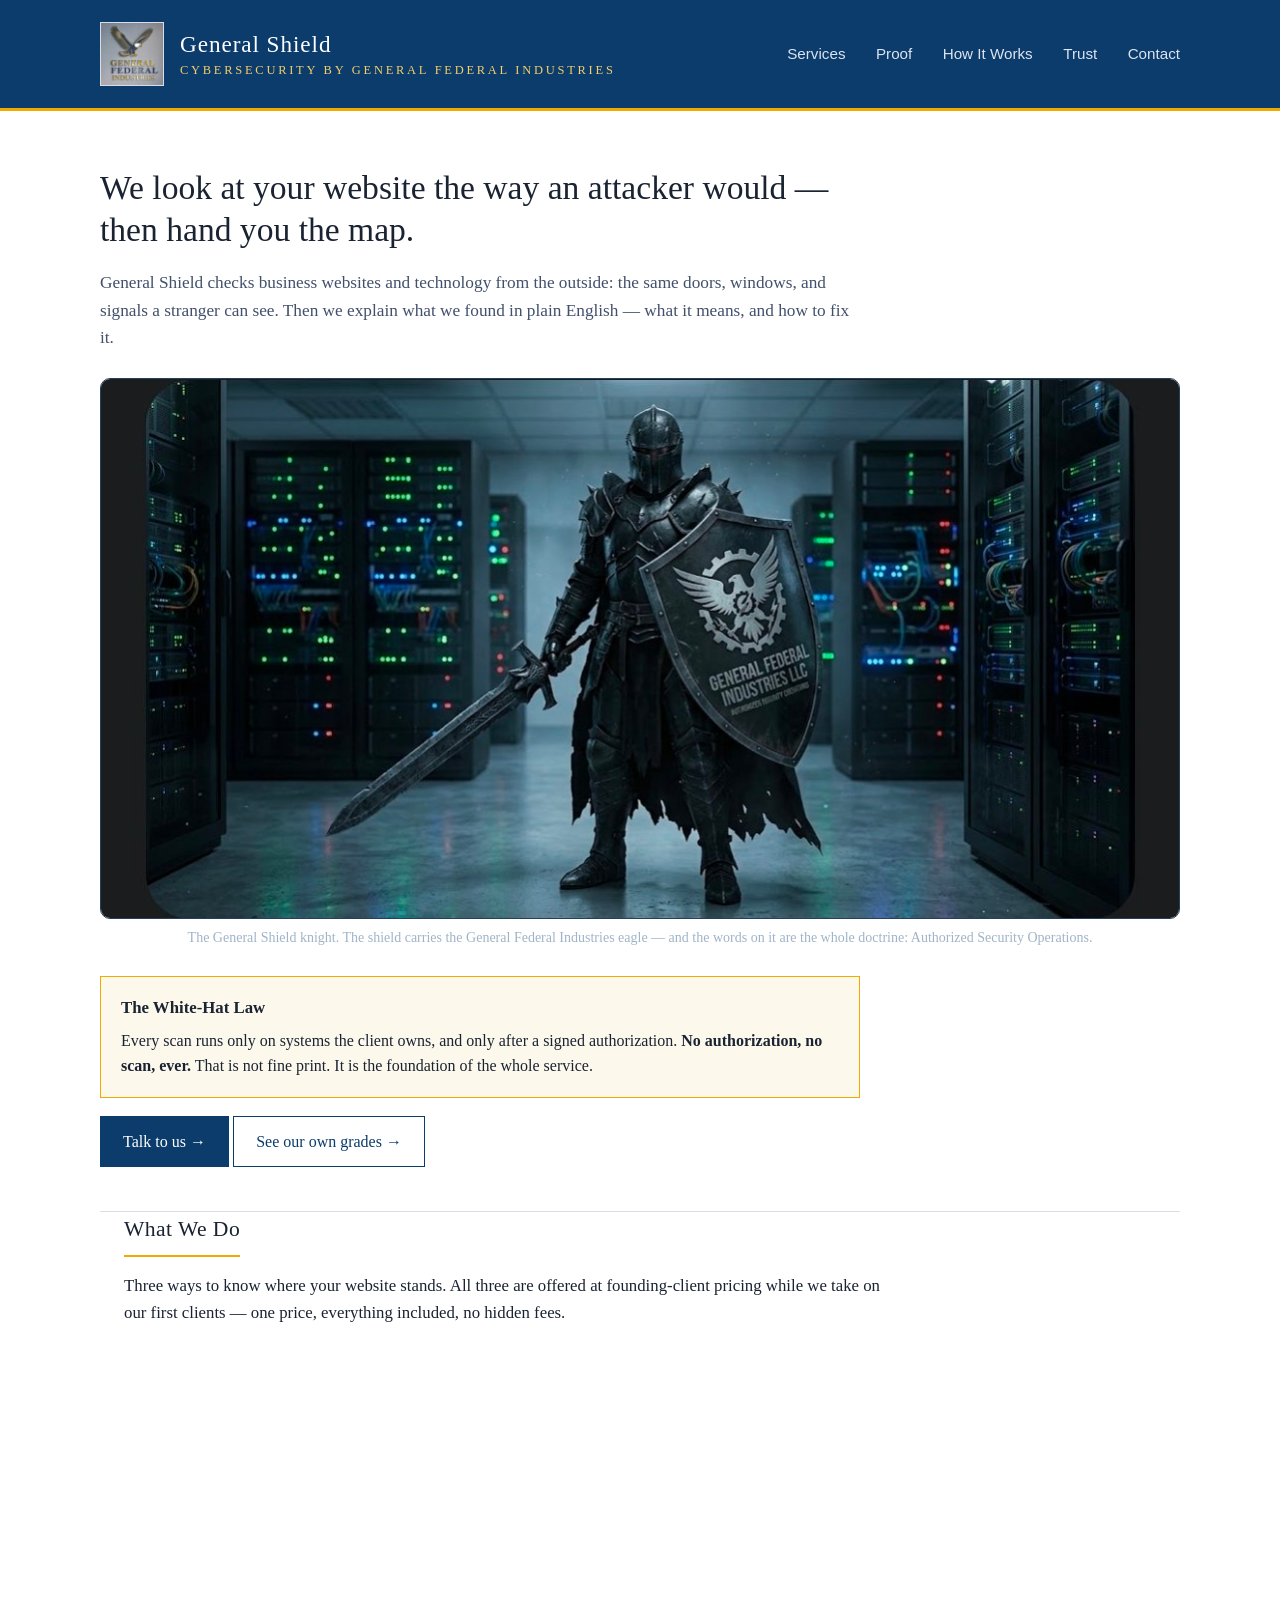
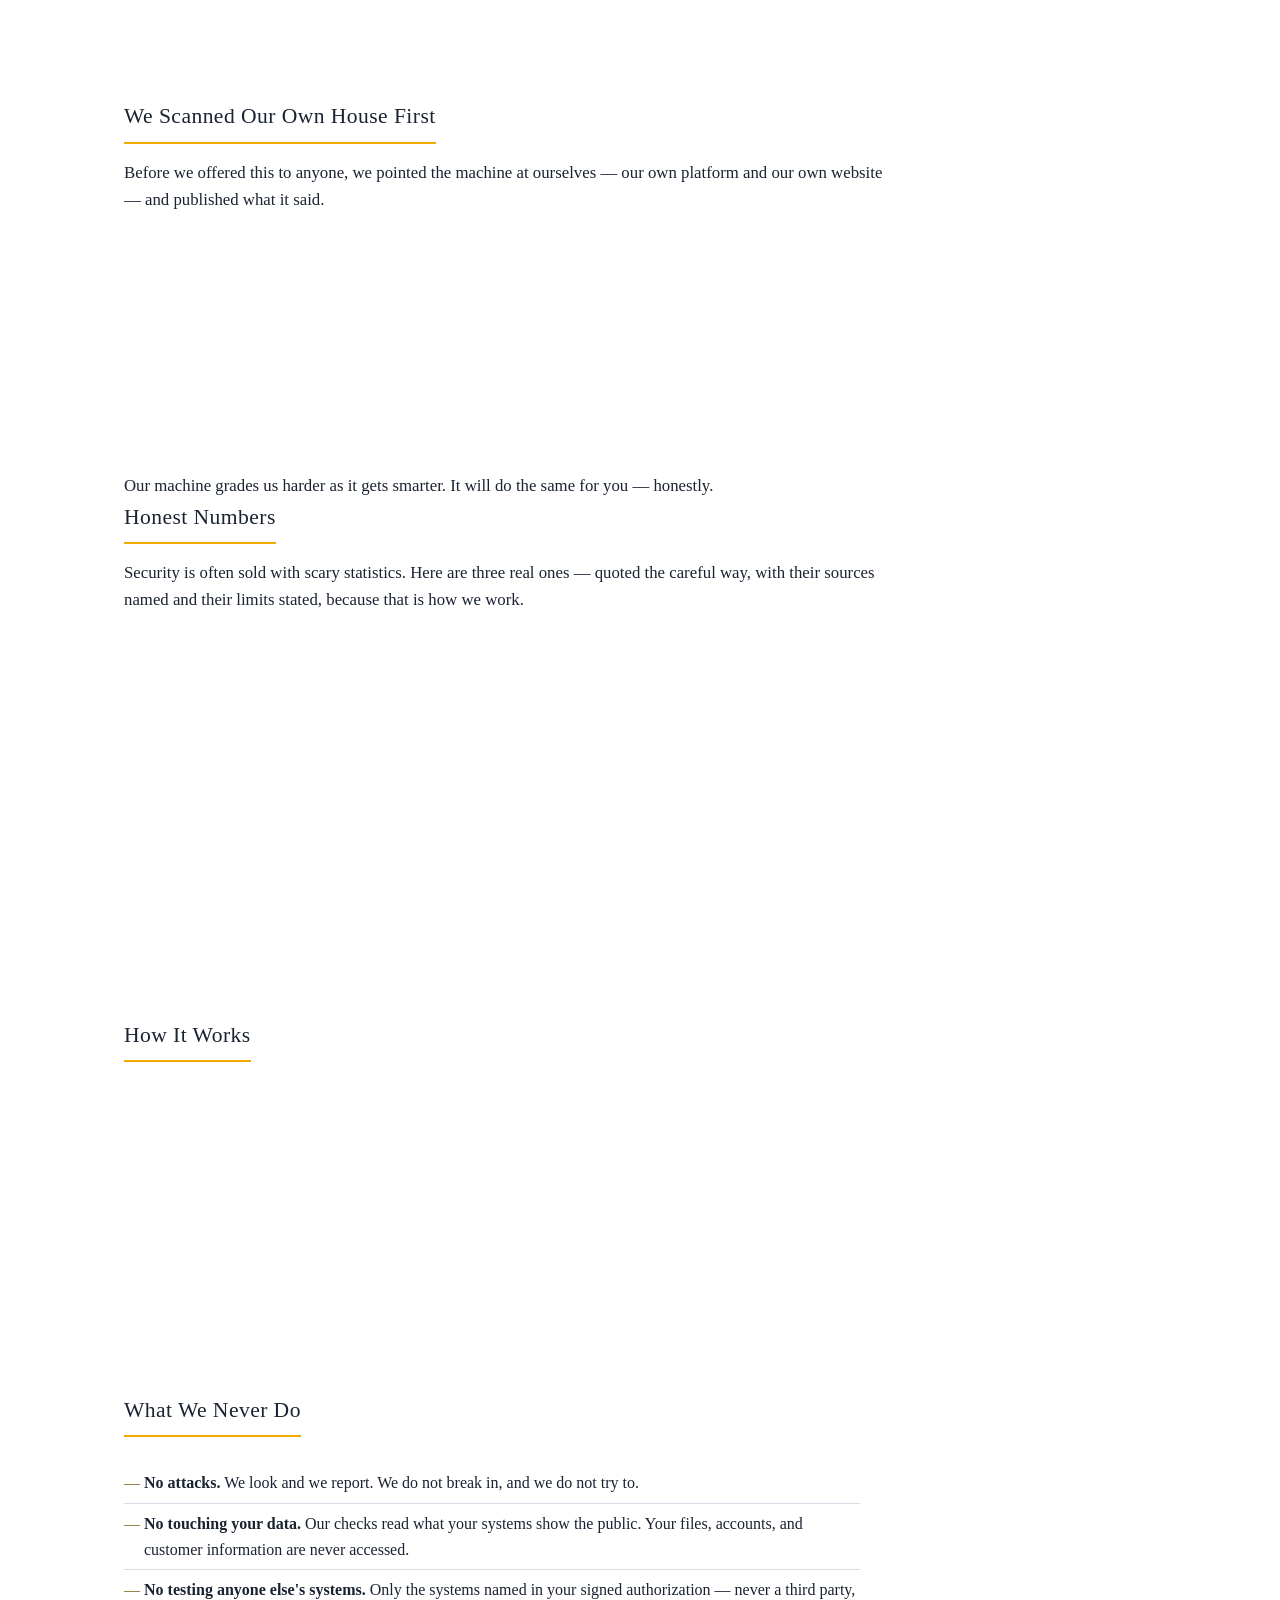
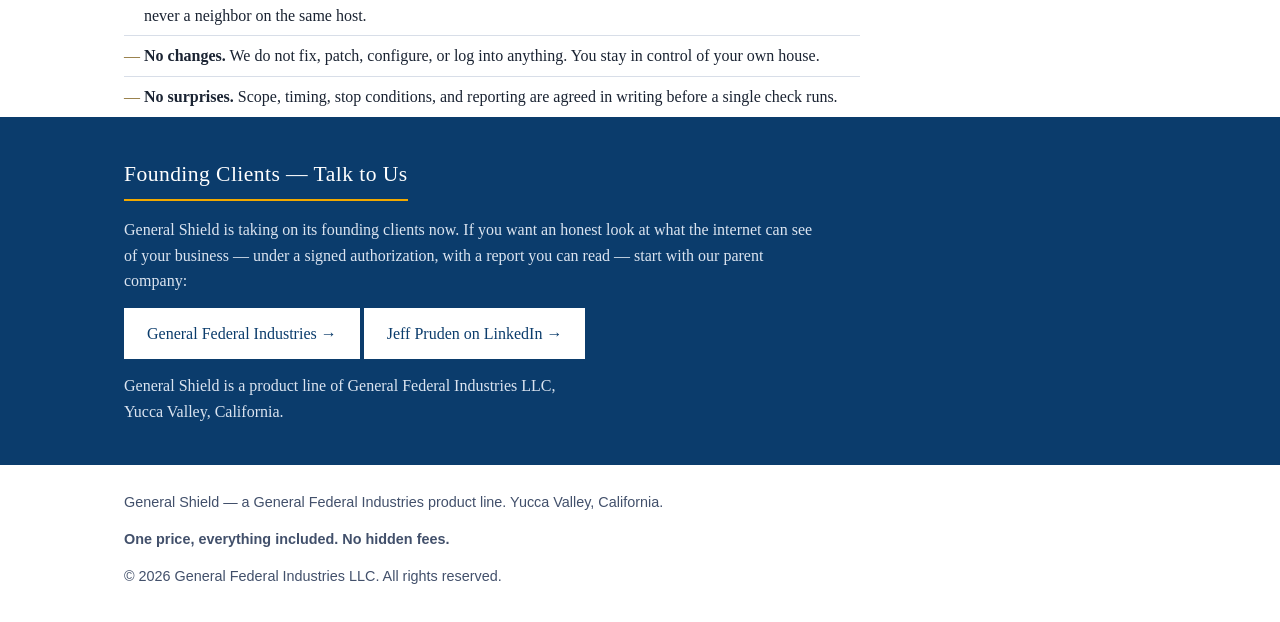
<file: index.html>
<!DOCTYPE html>
<html lang="en">
<head>
<meta charset="UTF-8">
<meta name="viewport" content="width=device-width, initial-scale=1.0">
<title>General Shield — Cybersecurity by General Federal Industries</title>
<meta name="description" content="General Shield is the cybersecurity product line of General Federal Industries. Authorized website security scans, plain-English reports, and monthly monitoring — white-hat only, with signed authorization first.">
<meta name="referrer" content="strict-origin-when-cross-origin">
<meta http-equiv="Content-Security-Policy" content="default-src 'self'; script-src 'self'; style-src 'self'; img-src 'self' data:; font-src 'self'; connect-src 'self'; object-src 'none'; base-uri 'self'; form-action 'self'">
<link rel="stylesheet" href="styles.css">
</head>
<body>

<header>
  <div class="wrap topbar">
    <div class="brand">
      <img class="brand-logo" src="gfi-logo.png" alt="General Federal Industries — gold eagle logo" width="1600" height="1600">
      <div class="firm">General Shield
        <small>Cybersecurity by General Federal Industries</small>
      </div>
    </div>
    <nav class="sans">
      <a href="#services">Services</a>
      <a href="#proof">Proof</a>
      <a href="#how">How It Works</a>
      <a href="trust.html">Trust</a>
      <a href="#contact">Contact</a>
    </nav>
  </div>
  <div class="rule"></div>
</header>

<div class="wrap hero">
  <h1>We look at your website the way an attacker would — then hand you the map.</h1>
  <p>General Shield checks business websites and technology from the outside: the same doors, windows, and signals a stranger can see. Then we explain what we found in plain English — what it means, and how to fix it.</p>
  <figure class="knight">
    <img src="general-shield-knight.jpg" alt="The General Shield knight — black armor, sword and shield bearing the General Federal Industries eagle — standing guard in a server room">
    <figcaption>The General Shield knight. The shield carries the General Federal Industries eagle — and the words on it are the whole doctrine: Authorized Security Operations.</figcaption>
  </figure>
  <div class="law">
    <h3>The White-Hat Law</h3>
    <p>Every scan runs only on systems the client owns, and only after a signed authorization. <strong>No authorization, no scan, ever.</strong> That is not fine print. It is the foundation of the whole service.</p>
  </div>
  <p class="mt20"><a class="btn" href="#contact">Talk to us &rarr;</a> <a class="btn secondary" href="#proof">See our own grades &rarr;</a></p>
</div>

<section class="wrap" id="services">
  <h2>What We Do</h2>
  <p class="lead">Three ways to know where your website stands. All three are offered at founding-client pricing while we take on our first clients — one price, everything included, no hidden fees.</p>
  <div class="grid">
    <div class="card reveal">
      <h3>1. Instant Check</h3>
      <p>A free first look at the signals anyone on the internet can already see: your security headers, your encryption (TLS), and whether your email is protected against impersonation. Quick, honest, and a good place to start.</p>
      <p class="mt14"><strong>Its limits, plainly:</strong> Public signals only — what anyone can see from the street. It does not test passwords, logins, or anything behind your door.</p>
    </div>
    <div class="card reveal">
      <h3>2. Deep Scan + Plain-English Report</h3>
      <p>The full check — open doors, exposed services, outdated signals, and the public weak spots — written up in a report a business owner can actually read. Every finding says what we found, what it means, and how to fix it. No jargon walls.</p>
    </div>
    <div class="card reveal">
      <h3>3. Monthly Watch</h3>
      <p>Websites change, and new problems show up quietly. Monthly Watch re-checks your site on a schedule and flags new issues early, so a small fix never gets the chance to become a bad week.</p>
    </div>
  </div>
</section>

<section class="wrap" id="proof">
  <h2>We Scanned Our Own House First</h2>
  <p class="lead">Before we offered this to anyone, we pointed the machine at ourselves — our own platform and our own website — and published what it said.</p>
  <div class="grid">
    <div class="card reveal">
      <p class="grade">C &rarr; D</p>
      <h3>Our own platform: GeneralOS</h3>
      <p>Our CRM platform graded C on the first version of the engine. When the stronger second version learned to map open ports and services, it found more surface on our own house — and the grade dropped to D. Nobody here softened the number.</p>
    </div>
    <div class="card reveal">
      <p class="grade">F</p>
      <h3>Our own public website</h3>
      <p>Our public company website scored lower still — an F — partly because its hosting platform does not let owners set the protections our scanner looks for. We say so plainly, because that is the job.</p>
    </div>
  </div>
  <p class="mt20 lead">Our machine grades us harder as it gets smarter. It will do the same for you — honestly.</p>
</section>

<section class="wrap" id="numbers">
  <h2>Honest Numbers</h2>
  <p class="lead">Security is often sold with scary statistics. Here are three real ones — quoted the careful way, with their sources named and their limits stated, because that is how we work.</p>
  <div class="grid">
    <div class="card reveal">
      <p class="grade">88%</p>
      <h3>Ransomware in small-business breaches</h3>
      <p>Ransomware was involved in 88% of the small and mid-sized business breaches Verizon analysed in its 2025 Data Breach Investigations Report (DBIR). Note the wording: 88% of the <em>breaches</em> — not 88% of businesses — versus 39% at large organisations.</p>
      <p class="mt14">Source: Verizon DBIR 2025.</p>
    </div>
    <div class="card reveal">
      <p class="grade">43%</p>
      <h3>UK businesses that spotted an attack</h3>
      <p>43% of UK businesses identified a cyber breach or attack in the previous 12 months, most of them phishing. The same survey series' stricter cybercrime measure is 19% — the 43% counts phishing attempts, including emails nobody opened. Both numbers are true; they measure different things.</p>
      <p class="mt14">Source: UK Government Cyber Security Breaches Survey 2025.</p>
    </div>
    <div class="card reveal">
      <p class="grade">2 in 3</p>
      <h3>Have no regular check at all</h3>
      <p>Only 34% of small and mid-sized businesses do vulnerability scanning, and only 32% do penetration testing — so roughly two-thirds have no regular check of what the internet can see of them.</p>
      <p class="mt14">Source: VikingCloud 2026 SMB Threat Landscape Report (a vendor survey).</p>
    </div>
  </div>
</section>

<section class="wrap" id="how">
  <h2>How It Works</h2>
  <div class="grid steps">
    <div class="card reveal">
      <p class="step-num">1</p>
      <h3>Sign a one-page authorization</h3>
      <p>A short, plain document names exactly which systems are yours and in bounds. Nothing runs before it is signed.</p>
    </div>
    <div class="card reveal">
      <p class="step-num">2</p>
      <h3>We scan inside an agreed window</h3>
      <p>The rules of engagement are in writing before anything runs — what we check, when we check it, and when we stop and call you.</p>
    </div>
    <div class="card reveal">
      <p class="step-num">3</p>
      <h3>You get the plain-English report</h3>
      <p>Every finding explained: what we found, what it means for your business, and how to fix it, in order of importance.</p>
    </div>
    <div class="card reveal">
      <p class="step-num">4</p>
      <h3>You decide what to fix</h3>
      <p>We never change anything on your systems. The report is the map — what gets fixed, and by whom, is always your call.</p>
    </div>
  </div>
</section>

<section class="wrap" id="never">
  <h2>What We Never Do</h2>
  <ul class="plain">
    <li><strong>No attacks.</strong> We look and we report. We do not break in, and we do not try to.</li>
    <li><strong>No touching your data.</strong> Our checks read what your systems show the public. Your files, accounts, and customer information are never accessed.</li>
    <li><strong>No testing anyone else's systems.</strong> Only the systems named in your signed authorization — never a third party, never a neighbor on the same host.</li>
    <li><strong>No changes.</strong> We do not fix, patch, configure, or log into anything. You stay in control of your own house.</li>
    <li><strong>No surprises.</strong> Scope, timing, stop conditions, and reporting are agreed in writing before a single check runs.</li>
  </ul>
</section>

<div class="cta" id="contact">
  <div class="wrap">
    <h2>Founding Clients — Talk to Us</h2>
    <p>General Shield is taking on its founding clients now. If you want an honest look at what the internet can see of your business — under a signed authorization, with a report you can read — start with our parent company:</p>
    <p class="mt14"><a class="btn light" href="https://jman350z.github.io/general-federal-industries/" target="_blank" rel="noopener">General Federal Industries &rarr;</a> <a class="btn light" href="https://www.linkedin.com/in/jeff-pruden-a96ab2b3/" target="_blank" rel="noopener">Jeff Pruden on LinkedIn &rarr;</a></p>
    <p class="mt14">General Shield is a product line of General Federal Industries LLC,<br>Yucca Valley, California.</p>
  </div>
</div>

<footer>
  <div class="wrap sans">
    <p>General Shield — a General Federal Industries product line. Yucca Valley, California.</p>
    <p class="mt14"><strong>One price, everything included. No hidden fees.</strong></p>
    <p class="mt14">&copy; <span id="year">2026</span> General Federal Industries LLC. All rights reserved.</p>
  </div>
</footer>

<script src="site.js"></script>
</body>
</html>
</file>
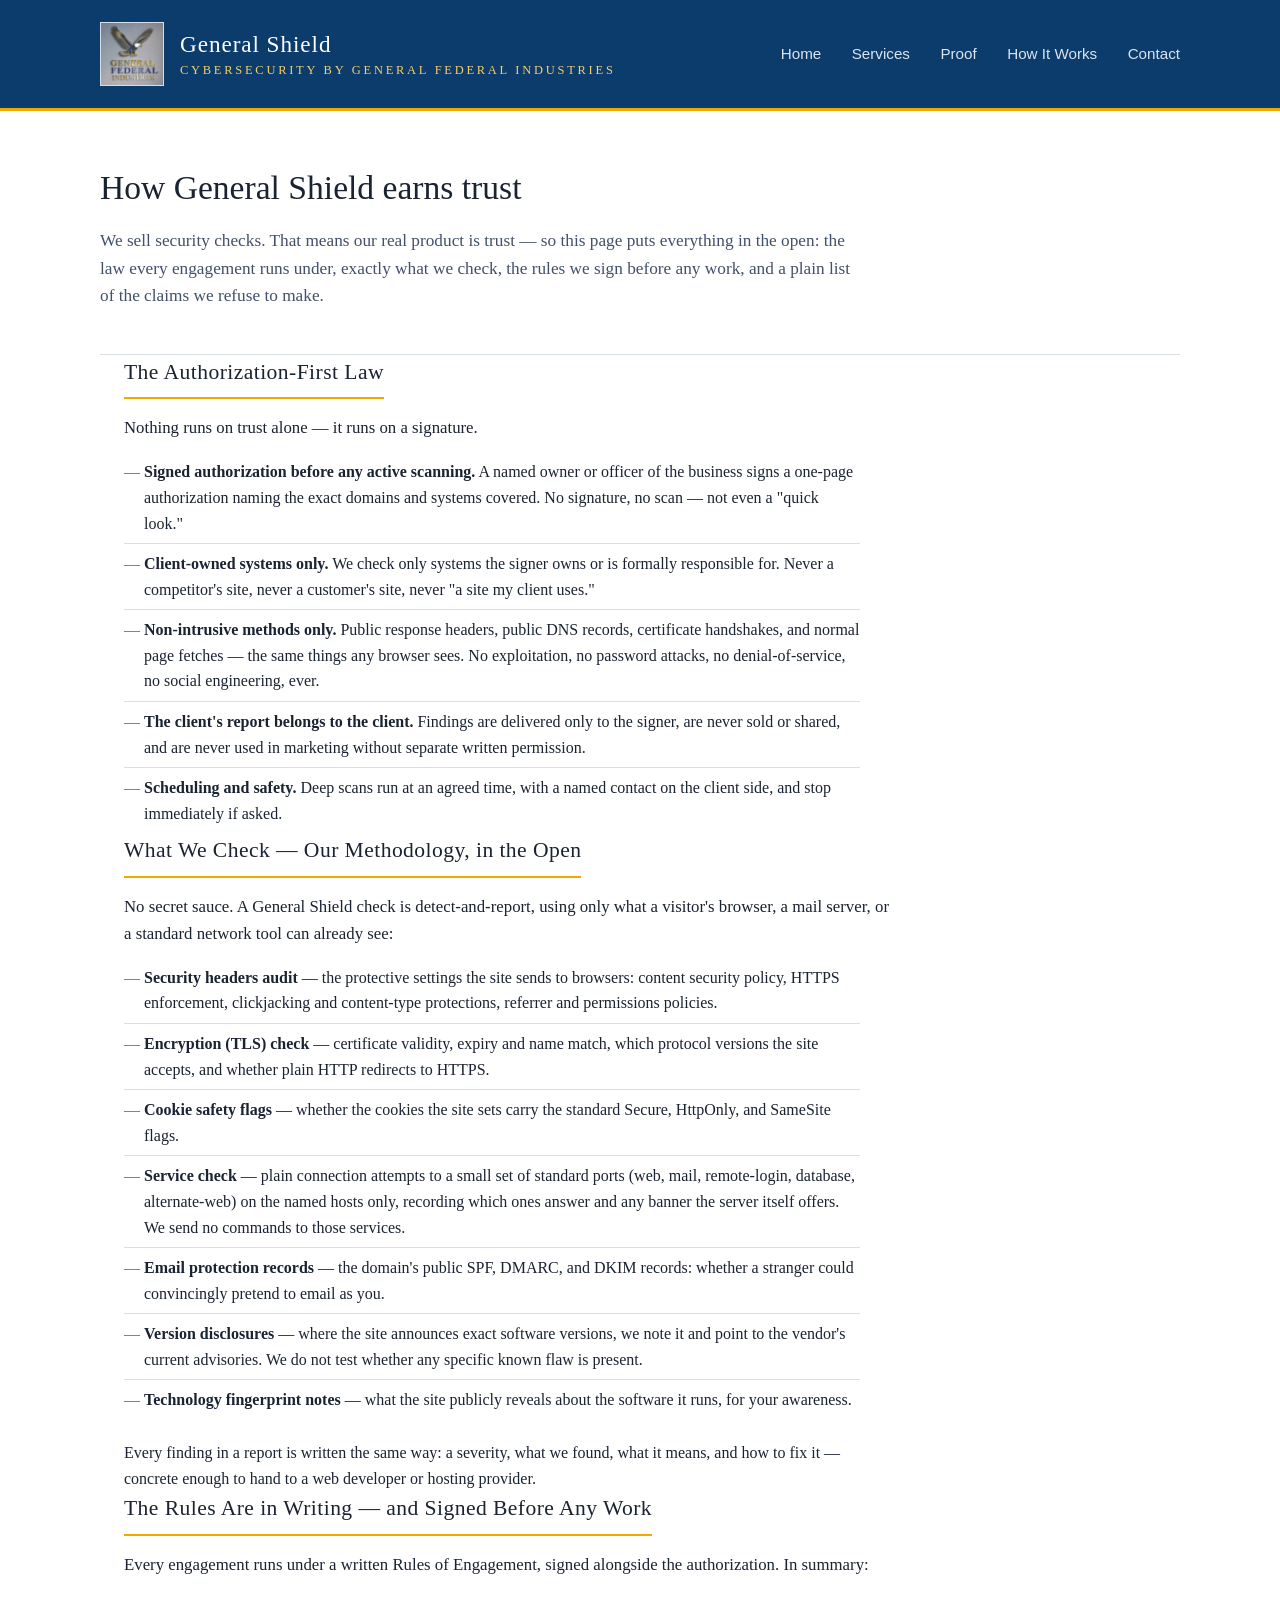
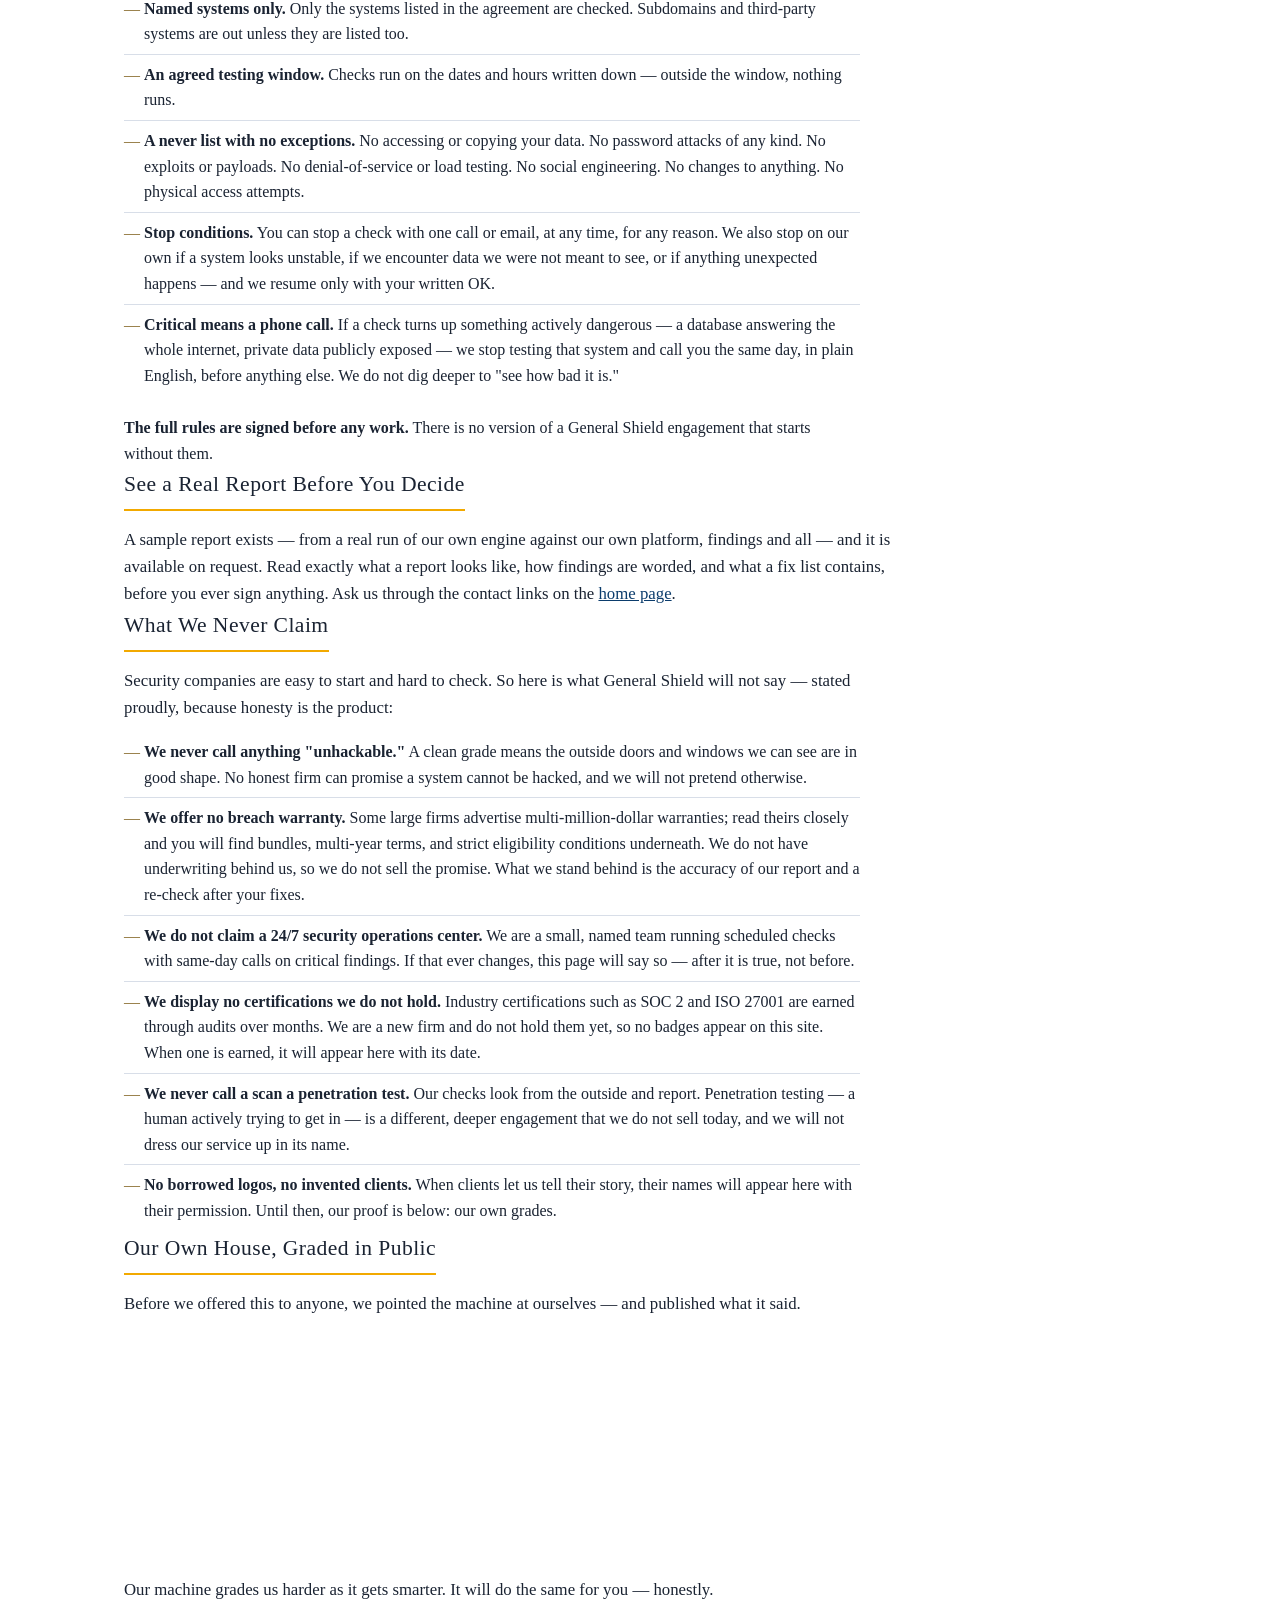
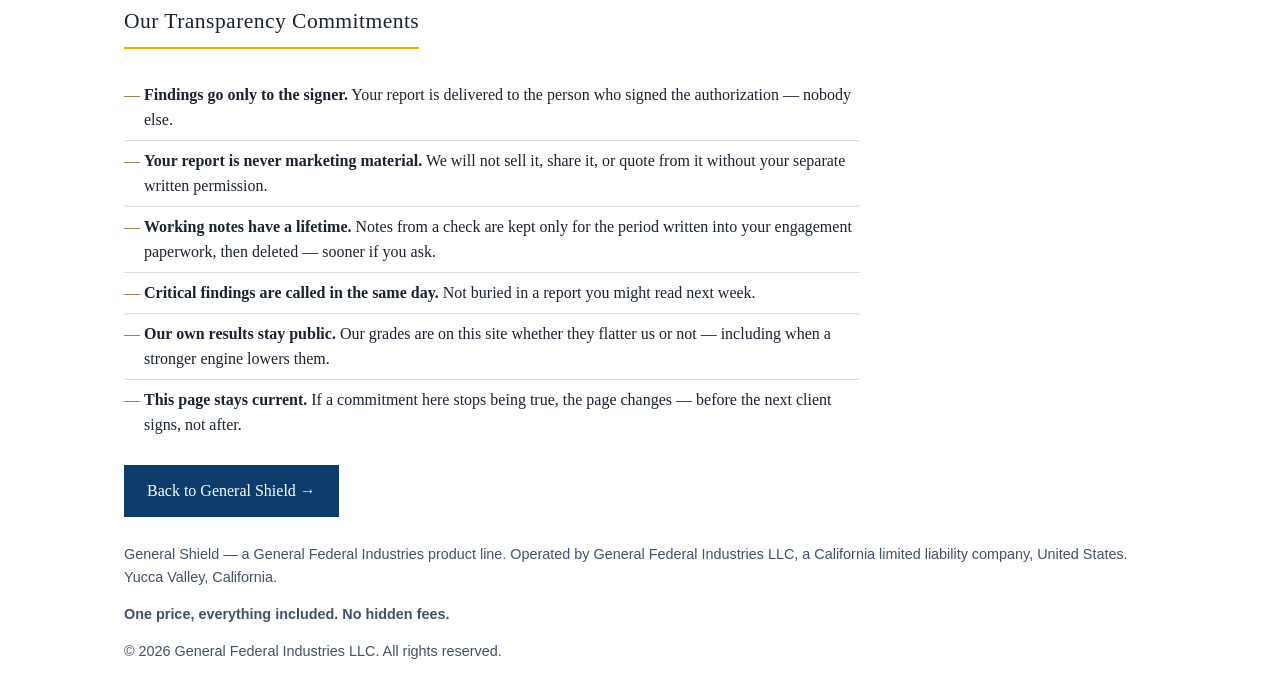
<file: trust.html>
<!DOCTYPE html>
<html lang="en">
<head>
<meta charset="UTF-8">
<meta name="viewport" content="width=device-width, initial-scale=1.0">
<title>Trust — General Shield, Cybersecurity by General Federal Industries</title>
<meta name="description" content="How General Shield earns trust: a signed authorization before any check, a published methodology, written rules of engagement, a sample report on request, and a plain list of what we never claim.">
<meta name="referrer" content="strict-origin-when-cross-origin">
<meta http-equiv="Content-Security-Policy" content="default-src 'self'; script-src 'self'; style-src 'self'; img-src 'self' data:; font-src 'self'; connect-src 'self'; object-src 'none'; base-uri 'self'; form-action 'self'">
<link rel="stylesheet" href="styles.css">
</head>
<body>

<header>
  <div class="wrap topbar">
    <div class="brand">
      <img class="brand-logo" src="gfi-logo.png" alt="General Federal Industries — gold eagle logo" width="1600" height="1600">
      <div class="firm">General Shield
        <small>Cybersecurity by General Federal Industries</small>
      </div>
    </div>
    <nav class="sans">
      <a href="index.html">Home</a>
      <a href="index.html#services">Services</a>
      <a href="index.html#proof">Proof</a>
      <a href="index.html#how">How It Works</a>
      <a href="index.html#contact">Contact</a>
    </nav>
  </div>
  <div class="rule"></div>
</header>

<div class="wrap hero">
  <h1>How General Shield earns trust</h1>
  <p>We sell security checks. That means our real product is trust — so this page puts everything in the open: the law every engagement runs under, exactly what we check, the rules we sign before any work, and a plain list of the claims we refuse to make.</p>
</div>

<section class="wrap" id="law">
  <h2>The Authorization-First Law</h2>
  <p class="lead">Nothing runs on trust alone — it runs on a signature.</p>
  <ul class="plain">
    <li><strong>Signed authorization before any active scanning.</strong> A named owner or officer of the business signs a one-page authorization naming the exact domains and systems covered. No signature, no scan — not even a "quick look."</li>
    <li><strong>Client-owned systems only.</strong> We check only systems the signer owns or is formally responsible for. Never a competitor's site, never a customer's site, never "a site my client uses."</li>
    <li><strong>Non-intrusive methods only.</strong> Public response headers, public DNS records, certificate handshakes, and normal page fetches — the same things any browser sees. No exploitation, no password attacks, no denial-of-service, no social engineering, ever.</li>
    <li><strong>The client's report belongs to the client.</strong> Findings are delivered only to the signer, are never sold or shared, and are never used in marketing without separate written permission.</li>
    <li><strong>Scheduling and safety.</strong> Deep scans run at an agreed time, with a named contact on the client side, and stop immediately if asked.</li>
  </ul>
</section>

<section class="wrap" id="method">
  <h2>What We Check — Our Methodology, in the Open</h2>
  <p class="lead">No secret sauce. A General Shield check is detect-and-report, using only what a visitor's browser, a mail server, or a standard network tool can already see:</p>
  <ul class="plain">
    <li><strong>Security headers audit</strong> — the protective settings the site sends to browsers: content security policy, HTTPS enforcement, clickjacking and content-type protections, referrer and permissions policies.</li>
    <li><strong>Encryption (TLS) check</strong> — certificate validity, expiry and name match, which protocol versions the site accepts, and whether plain HTTP redirects to HTTPS.</li>
    <li><strong>Cookie safety flags</strong> — whether the cookies the site sets carry the standard Secure, HttpOnly, and SameSite flags.</li>
    <li><strong>Service check</strong> — plain connection attempts to a small set of standard ports (web, mail, remote-login, database, alternate-web) on the named hosts only, recording which ones answer and any banner the server itself offers. We send no commands to those services.</li>
    <li><strong>Email protection records</strong> — the domain's public SPF, DMARC, and DKIM records: whether a stranger could convincingly pretend to email as you.</li>
    <li><strong>Version disclosures</strong> — where the site announces exact software versions, we note it and point to the vendor's current advisories. We do not test whether any specific known flaw is present.</li>
    <li><strong>Technology fingerprint notes</strong> — what the site publicly reveals about the software it runs, for your awareness.</li>
  </ul>
  <p class="mt20">Every finding in a report is written the same way: a severity, what we found, what it means, and how to fix it — concrete enough to hand to a web developer or hosting provider.</p>
</section>

<section class="wrap" id="rules">
  <h2>The Rules Are in Writing — and Signed Before Any Work</h2>
  <p class="lead">Every engagement runs under a written Rules of Engagement, signed alongside the authorization. In summary:</p>
  <ul class="plain">
    <li><strong>Named systems only.</strong> Only the systems listed in the agreement are checked. Subdomains and third-party systems are out unless they are listed too.</li>
    <li><strong>An agreed testing window.</strong> Checks run on the dates and hours written down — outside the window, nothing runs.</li>
    <li><strong>A never list with no exceptions.</strong> No accessing or copying your data. No password attacks of any kind. No exploits or payloads. No denial-of-service or load testing. No social engineering. No changes to anything. No physical access attempts.</li>
    <li><strong>Stop conditions.</strong> You can stop a check with one call or email, at any time, for any reason. We also stop on our own if a system looks unstable, if we encounter data we were not meant to see, or if anything unexpected happens — and we resume only with your written OK.</li>
    <li><strong>Critical means a phone call.</strong> If a check turns up something actively dangerous — a database answering the whole internet, private data publicly exposed — we stop testing that system and call you the same day, in plain English, before anything else. We do not dig deeper to "see how bad it is."</li>
  </ul>
  <p class="mt20"><strong>The full rules are signed before any work.</strong> There is no version of a General Shield engagement that starts without them.</p>
</section>

<section class="wrap" id="sample">
  <h2>See a Real Report Before You Decide</h2>
  <p class="lead">A sample report exists — from a real run of our own engine against our own platform, findings and all — and it is available on request. Read exactly what a report looks like, how findings are worded, and what a fix list contains, before you ever sign anything. Ask us through the contact links on the <a href="index.html#contact">home page</a>.</p>
</section>

<section class="wrap" id="never-claim">
  <h2>What We Never Claim</h2>
  <p class="lead">Security companies are easy to start and hard to check. So here is what General Shield will not say — stated proudly, because honesty is the product:</p>
  <ul class="plain">
    <li><strong>We never call anything "unhackable."</strong> A clean grade means the outside doors and windows we can see are in good shape. No honest firm can promise a system cannot be hacked, and we will not pretend otherwise.</li>
    <li><strong>We offer no breach warranty.</strong> Some large firms advertise multi-million-dollar warranties; read theirs closely and you will find bundles, multi-year terms, and strict eligibility conditions underneath. We do not have underwriting behind us, so we do not sell the promise. What we stand behind is the accuracy of our report and a re-check after your fixes.</li>
    <li><strong>We do not claim a 24/7 security operations center.</strong> We are a small, named team running scheduled checks with same-day calls on critical findings. If that ever changes, this page will say so — after it is true, not before.</li>
    <li><strong>We display no certifications we do not hold.</strong> Industry certifications such as SOC 2 and ISO 27001 are earned through audits over months. We are a new firm and do not hold them yet, so no badges appear on this site. When one is earned, it will appear here with its date.</li>
    <li><strong>We never call a scan a penetration test.</strong> Our checks look from the outside and report. Penetration testing — a human actively trying to get in — is a different, deeper engagement that we do not sell today, and we will not dress our service up in its name.</li>
    <li><strong>No borrowed logos, no invented clients.</strong> When clients let us tell their story, their names will appear here with their permission. Until then, our proof is below: our own grades.</li>
  </ul>
</section>

<section class="wrap" id="own-grades">
  <h2>Our Own House, Graded in Public</h2>
  <p class="lead">Before we offered this to anyone, we pointed the machine at ourselves — and published what it said.</p>
  <div class="grid">
    <div class="card reveal">
      <p class="grade">C &rarr; D</p>
      <h3>Our own platform: GeneralOS</h3>
      <p>Our CRM platform graded C on the first version of the engine. When the stronger second version learned to map open ports and services, it found more surface on our own house — and the grade dropped to D. Nobody here softened the number.</p>
    </div>
    <div class="card reveal">
      <p class="grade">F</p>
      <h3>Our own public website</h3>
      <p>Our public company website scored lower still — an F — partly because its hosting platform does not let owners set the protections our scanner looks for. We say so plainly, because that is the job.</p>
    </div>
  </div>
  <p class="mt20 lead">Our machine grades us harder as it gets smarter. It will do the same for you — honestly.</p>
</section>

<section class="wrap" id="commitments">
  <h2>Our Transparency Commitments</h2>
  <ul class="plain">
    <li><strong>Findings go only to the signer.</strong> Your report is delivered to the person who signed the authorization — nobody else.</li>
    <li><strong>Your report is never marketing material.</strong> We will not sell it, share it, or quote from it without your separate written permission.</li>
    <li><strong>Working notes have a lifetime.</strong> Notes from a check are kept only for the period written into your engagement paperwork, then deleted — sooner if you ask.</li>
    <li><strong>Critical findings are called in the same day.</strong> Not buried in a report you might read next week.</li>
    <li><strong>Our own results stay public.</strong> Our grades are on this site whether they flatter us or not — including when a stronger engine lowers them.</li>
    <li><strong>This page stays current.</strong> If a commitment here stops being true, the page changes — before the next client signs, not after.</li>
  </ul>
  <p class="mt20"><a class="btn" href="index.html">Back to General Shield &rarr;</a></p>
</section>

<footer>
  <div class="wrap sans">
    <p>General Shield — a General Federal Industries product line. Operated by General Federal Industries LLC, a California limited liability company, United States. Yucca Valley, California.</p>
    <p class="mt14"><strong>One price, everything included. No hidden fees.</strong></p>
    <p class="mt14">&copy; <span id="year">2026</span> General Federal Industries LLC. All rights reserved.</p>
  </div>
</footer>

<script src="site.js"></script>
</body>
</html>
</file>
<file: styles.css>
/* General Shield — microsite styles.
   Family of the General Federal Industries site: same layout patterns
   (topbar, gold rule, serif body, card grid, navy call-to-action band),
   with the GFI brand colors — navy #0B3C6C, gold #F2A900.
   All presentation lives here so the page can run under a strict
   Content-Security-Policy (style-src 'self'). */
:root{
  --ink:#1a2332; --navy:#0B3C6C; --navy-dark:#16283f; --slate:#42506b; --line:#d8dee8;
  --accent:#F2A900; --accent-deep:#8a6d2f; --bg:#ffffff; --panel:#f4f6f9; --max:1080px;
}
*{margin:0;padding:0;box-sizing:border-box}
body{font-family:Georgia,'Times New Roman',serif;color:var(--ink);background:var(--bg);line-height:1.6}
.sans{font-family:-apple-system,'Segoe UI',Helvetica,Arial,sans-serif}
header{background:var(--navy);color:#fff}
.wrap{max-width:var(--max);margin:0 auto;padding:0 24px}
.topbar{display:flex;flex-wrap:wrap;align-items:center;justify-content:space-between;gap:12px;padding:22px 0}
.brand{display:flex;align-items:center;gap:16px}
.brand-logo{display:block;width:64px;height:64px;border:1px solid var(--line);background:#fff}
.firm{font-size:1.45rem;letter-spacing:.04em;line-height:1.25}
.firm small{display:block;font-size:.78rem;letter-spacing:.22em;text-transform:uppercase;color:#f5cf6b;margin-top:4px}
nav a{color:#dbe4f0;text-decoration:none;font-size:.95rem;margin-left:26px}
nav a:hover{color:#fff;text-decoration:underline}
nav a.active{color:var(--accent);text-decoration:underline}
.rule{height:3px;background:var(--accent)}
.hero{padding:56px 0 44px;border-bottom:1px solid var(--line)}
.hero h1{font-size:2.1rem;font-weight:normal;line-height:1.25;max-width:22em}
.hero p{margin-top:18px;font-size:1.08rem;color:var(--slate);max-width:44em}
.law{border:1px solid var(--accent);background:#fdf8ec;padding:18px 20px;max-width:760px;margin-top:26px}
.law h3{font-size:1.05rem;margin-bottom:6px}
.law p{margin-top:0;font-size:1rem;color:var(--ink);max-width:none}
section{padding:44px 0}
h2{font-size:1.35rem;font-weight:normal;letter-spacing:.02em;margin-bottom:16px;padding-bottom:8px;border-bottom:2px solid var(--accent);display:inline-block}
p.lead{font-size:1.05rem;color:var(--ink);max-width:46em}
p{max-width:46em}
.mt14{margin-top:14px}
.mt20{margin-top:20px}
.grid{display:grid;grid-template-columns:repeat(auto-fit,minmax(280px,1fr));gap:22px;margin-top:22px}
.grid.steps{grid-template-columns:repeat(auto-fit,minmax(220px,1fr))}
.card{background:var(--panel);border:1px solid var(--line);padding:24px}
.card h3{font-size:1.08rem;font-weight:bold;margin-bottom:8px}
.card p{color:var(--slate);font-size:.98rem;max-width:none}
.grade{font-size:2rem;font-weight:bold;color:var(--navy);letter-spacing:.03em;margin-bottom:6px}
.step-num{display:inline-block;font-size:1.3rem;font-weight:bold;color:var(--navy-dark);
  border:2px solid var(--accent);border-radius:50%;width:44px;height:44px;line-height:40px;
  text-align:center;margin-bottom:10px;background:#fff}
ul.plain{list-style:none;margin-top:10px;max-width:46em}
ul.plain li{padding:7px 0 7px 20px;position:relative;border-bottom:1px solid var(--line)}
ul.plain li:last-child{border-bottom:none}
ul.plain li::before{content:"—";position:absolute;left:0;color:var(--accent-deep)}
.cta{background:var(--navy);color:#fff;padding:40px 0}
.cta h2{color:#fff;border-bottom-color:var(--accent)}
.cta p{color:#dbe4f0;max-width:44em}
.cta a{color:#fff}
footer{padding:26px 0 34px;color:var(--slate);font-size:.9rem}
footer p{max-width:none}
a{color:var(--navy)}
.btn{display:inline-block;background:var(--navy);color:#fff;text-decoration:none;
  padding:12px 22px;font-size:1rem;border:1px solid var(--navy);cursor:pointer}
.btn:hover{background:var(--accent-deep);border-color:var(--accent-deep);color:#fff}
.btn.secondary{background:#fff;color:var(--navy)}
.btn.secondary:hover{background:var(--panel);color:var(--navy)}
.btn.light{background:#fff;color:var(--navy);border-color:#fff}
.btn.light:hover{background:var(--accent);border-color:var(--accent);color:var(--navy-dark)}

/* Reveal-on-scroll: only applies when site.js added the .js flag,
   so content is never hidden from a visitor without JavaScript. */
.js .reveal{opacity:0;transform:translateY(14px);transition:opacity .5s ease,transform .5s ease}
.js .reveal.in{opacity:1;transform:none}

@media (max-width:640px){
  .hero{padding:38px 0 30px}
  .hero h1{font-size:1.6rem}
  nav a{margin-left:16px}
  .brand-logo{width:52px;height:52px}
}

.knight { margin: 26px 0 6px; }
.knight img { width: 100%; height: auto; display: block; border: 1px solid #24405e; border-radius: 10px; }
.knight figcaption { color: #9fb4c8; font-size: 14px; margin-top: 8px; text-align: center; }
</file>
